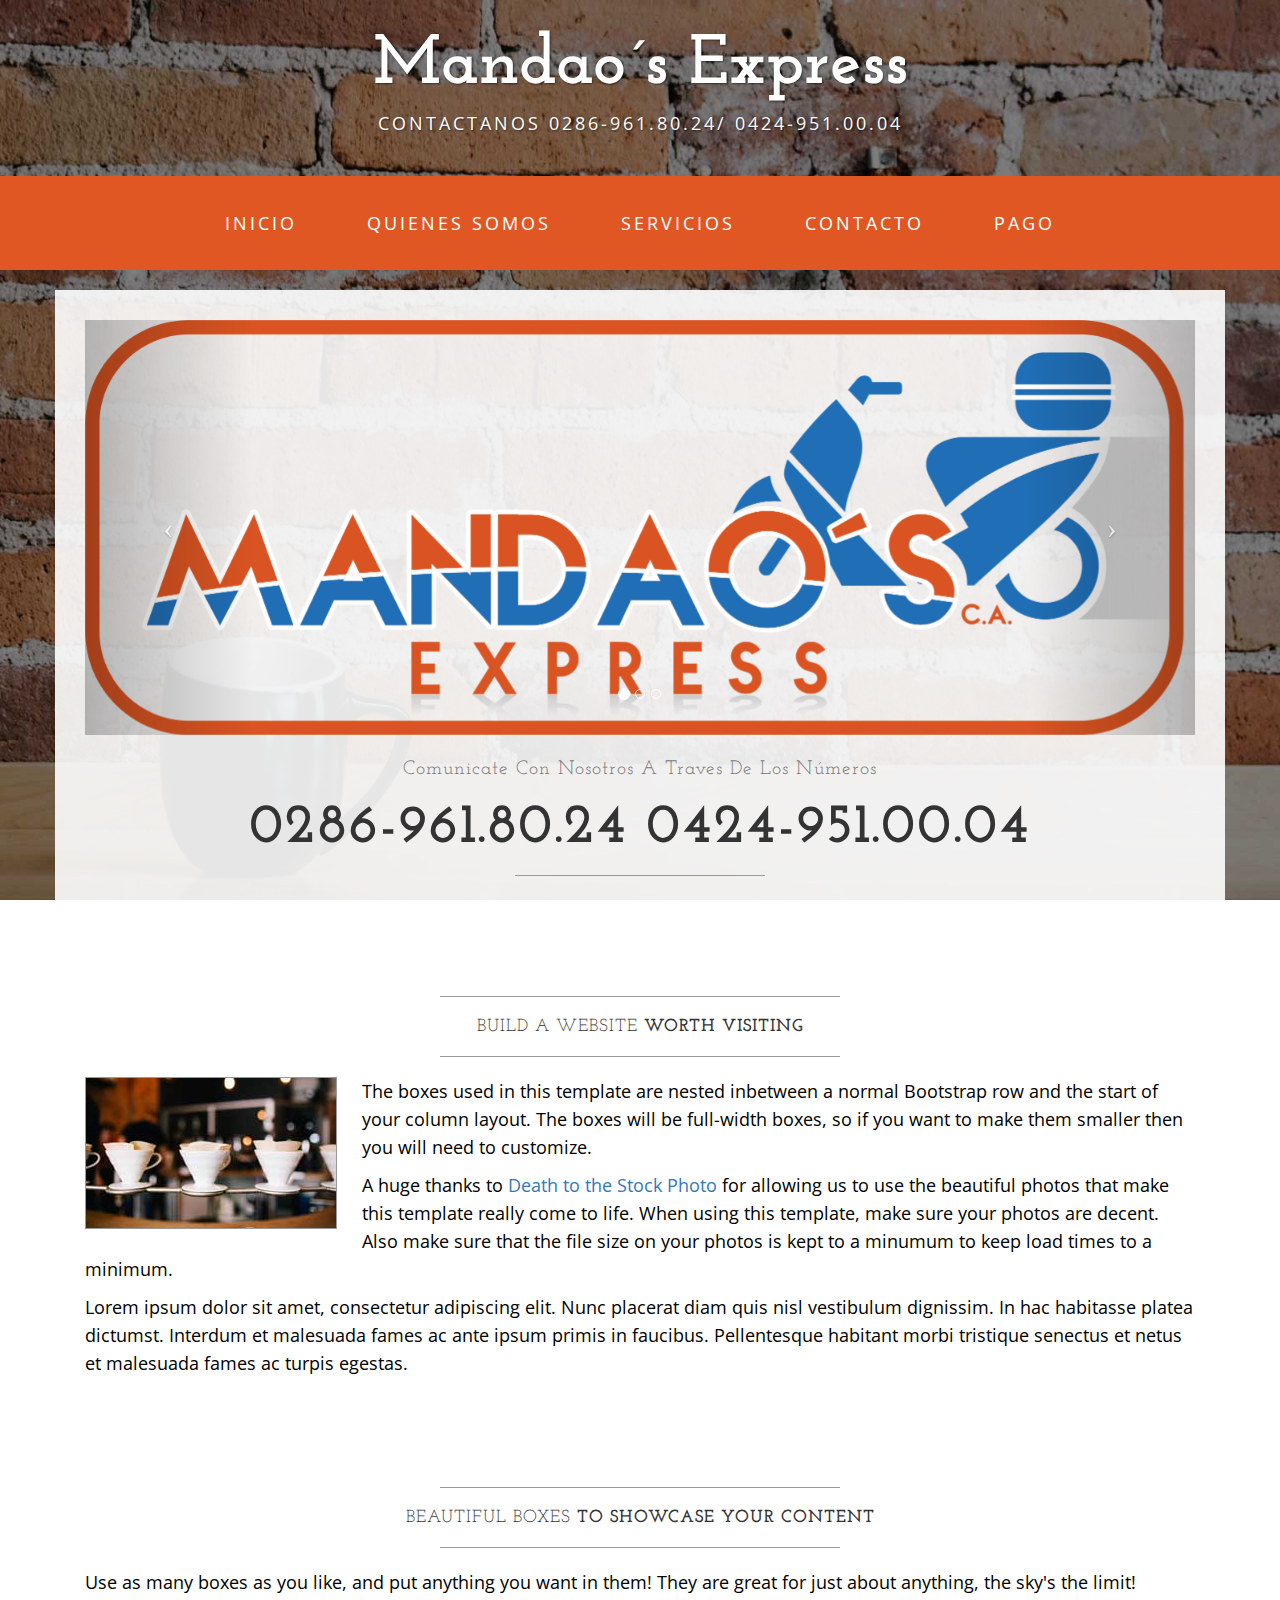
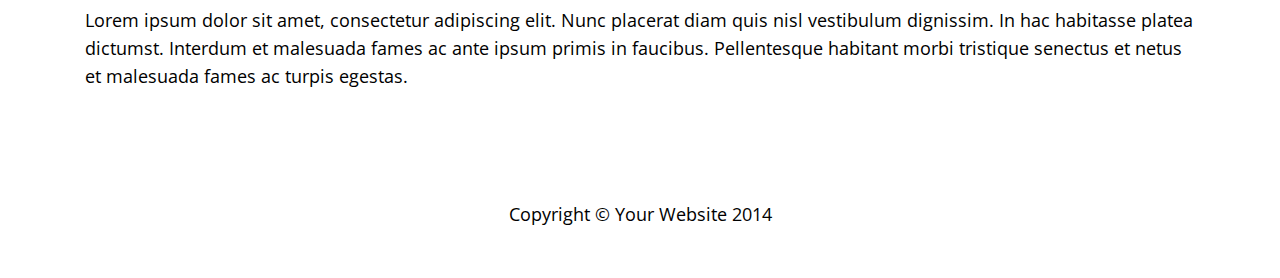
<file: index.html>
<!DOCTYPE html>
<html lang="en">

<head>

    <meta charset="utf-8">
    <meta http-equiv="X-UA-Compatible" content="IE=edge">
    <meta name="viewport" content="width=device-width, initial-scale=1">
    <meta name="description" content="">
    <meta name="author" content="">

    <title>Business Casual - Start Bootstrap Theme</title>

    <!-- Bootstrap Core CSS -->
    <link href="css/bootstrap.css" rel="stylesheet">

    <!-- Custom CSS -->
    <link href="css/business-casual.css" rel="stylesheet">

    <!-- Fonts -->
    <link href="http://fonts.googleapis.com/css?family=Open+Sans:300italic,400italic,600italic,700italic,800italic,400,300,600,700,800" rel="stylesheet" type="text/css">
    <link href="http://fonts.googleapis.com/css?family=Josefin+Slab:100,300,400,600,700,100italic,300italic,400italic,600italic,700italic" rel="stylesheet" type="text/css">

    <!-- HTML5 Shim and Respond.js IE8 support of HTML5 elements and media queries -->
    <!-- WARNING: Respond.js doesn't work if you view the page via file:// -->
    <!--[if lt IE 9]>
        <script src="https://oss.maxcdn.com/libs/html5shiv/3.7.0/html5shiv.js"></script>
        <script src="https://oss.maxcdn.com/libs/respond.js/1.4.2/respond.min.js"></script>
    <![endif]-->

</head>

<body>

    <div class="brand">Mandao´s Express</div>
    <div class="address-bar">Contactanos 0286-961.80.24/ 0424-951.00.04 </div>

    <!-- Navigation -->
    <nav class="navbar navbar-default" role="navigation">
        <div class="container">
            <!-- Brand and toggle get grouped for better mobile display -->
            <div class="navbar-header">
                <button type="button" class="navbar-toggle" data-toggle="collapse" data-target="#bs-example-navbar-collapse-1">
                    <span class="sr-only">Toggle navigation</span>
                    <span class="icon-bar"></span>
                    <span class="icon-bar"></span>
                    <span class="icon-bar"></span>
                </button>
                <!-- navbar-brand is hidden on larger screens, but visible when the menu is collapsed -->
                <a class="navbar-brand" href="index.html">Business Casual</a>
            </div>
            <!-- Collect the nav links, forms, and other content for toggling -->
            <div class="collapse navbar-collapse" id="bs-example-navbar-collapse-1">
                <ul class="nav navbar-nav">
                    <li>
                        <a href="index.html">Inicio</a>
                    </li>
                    <li>
                        <a href="about.html">Quienes Somos</a>
                    </li>
                    <li>
                        <a href="blog.html">Servicios</a>
                    </li>
                    <li>
                        <a href="contact.html">Contacto</a>
                    </li>
                    <li>
                        <a href="pago.html">Pago</a>
                    </li>
                </ul>
            </div>
            <!-- /.navbar-collapse -->
        </div>
        <!-- /.container -->
    </nav>

    <div class="container">

        <div class="row">
            <div class="box">
                <div class="col-lg-12 text-center">
                    <div id="carousel-example-generic" class="carousel slide">
                        <!-- Indicators -->
                        <ol class="carousel-indicators hidden-xs">
                            <li data-target="#carousel-example-generic" data-slide-to="0" class="active"></li>
                            <li data-target="#carousel-example-generic" data-slide-to="1"></li>
                            <li data-target="#carousel-example-generic" data-slide-to="2"></li>
                        </ol>

                        <!-- Wrapper for slides -->
                        <div class="carousel-inner">
                            <div class="item active">
                                <img class="img-responsive img-full" src="img/mandaos.png" alt="">
                            </div>
                            <div class="item">
                                <img class="img-responsive img-full" src="img/mandaos.png" alt="">
                            </div>
                            <div class="item">
                                <img class="img-responsive img-full" src="img/mandaos.png" alt="">
                            </div>
                        </div>

                        <!-- Controls -->
                        <a class="left carousel-control" href="#carousel-example-generic" data-slide="prev">
                            <span class="icon-prev"></span>
                        </a>
                        <a class="right carousel-control" href="#carousel-example-generic" data-slide="next">
                            <span class="icon-next"></span>
                        </a>
                    </div>
                    <h2 class="brand-before">
                        <small>Comunicate con nosotros a traves de los números</small>
                    </h2>
                    <h1 class="brand-name">0286-961.80.24  0424-951.00.04</h1>
                    <hr class="tagline-divider">
                    <h2>
                        <small>
                            <strong></strong>
                        </small>
                    </h2>
                </div>
            </div>
        </div>

        <div class="row">
            <div class="box">
                <div class="col-lg-12">
                    <hr>
                    <h2 class="intro-text text-center">Build a website
                        <strong>worth visiting</strong>
                    </h2>
                    <hr>
                    <img class="img-responsive img-border img-left" src="img/intro-pic.jpg" alt="">
                    <hr class="visible-xs">
                    <p>The boxes used in this template are nested inbetween a normal Bootstrap row and the start of your column layout. The boxes will be full-width boxes, so if you want to make them smaller then you will need to customize.</p>
                    <p>A huge thanks to <a href="http://join.deathtothestockphoto.com/" target="_blank">Death to the Stock Photo</a> for allowing us to use the beautiful photos that make this template really come to life. When using this template, make sure your photos are decent. Also make sure that the file size on your photos is kept to a minumum to keep load times to a minimum.</p>
                    <p>Lorem ipsum dolor sit amet, consectetur adipiscing elit. Nunc placerat diam quis nisl vestibulum dignissim. In hac habitasse platea dictumst. Interdum et malesuada fames ac ante ipsum primis in faucibus. Pellentesque habitant morbi tristique senectus et netus et malesuada fames ac turpis egestas.</p>
                </div>
            </div>
        </div>

        <div class="row">
            <div class="box">
                <div class="col-lg-12">
                    <hr>
                    <h2 class="intro-text text-center">Beautiful boxes
                        <strong>to showcase your content</strong>
                    </h2>
                    <hr>
                    <p>Use as many boxes as you like, and put anything you want in them! They are great for just about anything, the sky's the limit!</p>
                    <p>Lorem ipsum dolor sit amet, consectetur adipiscing elit. Nunc placerat diam quis nisl vestibulum dignissim. In hac habitasse platea dictumst. Interdum et malesuada fames ac ante ipsum primis in faucibus. Pellentesque habitant morbi tristique senectus et netus et malesuada fames ac turpis egestas.</p>
                </div>
            </div>
        </div>

    </div>
    <!-- /.container -->

    <footer>
        <div class="container">
            <div class="row">
                <div class="col-lg-12 text-center">
                    <p>Copyright &copy; Your Website 2014</p>
                </div>
            </div>
        </div>
    </footer>

    <!-- jQuery -->
    <script src="js/jquery.js"></script>

    <!-- Bootstrap Core JavaScript -->
    <script src="js/bootstrap.min.js"></script>

    <!-- Script to Activate the Carousel -->
    <script>
    $('.carousel').carousel({
        interval: 5000 //changes the speed
    })
    </script>

</body>

</html>
</file>
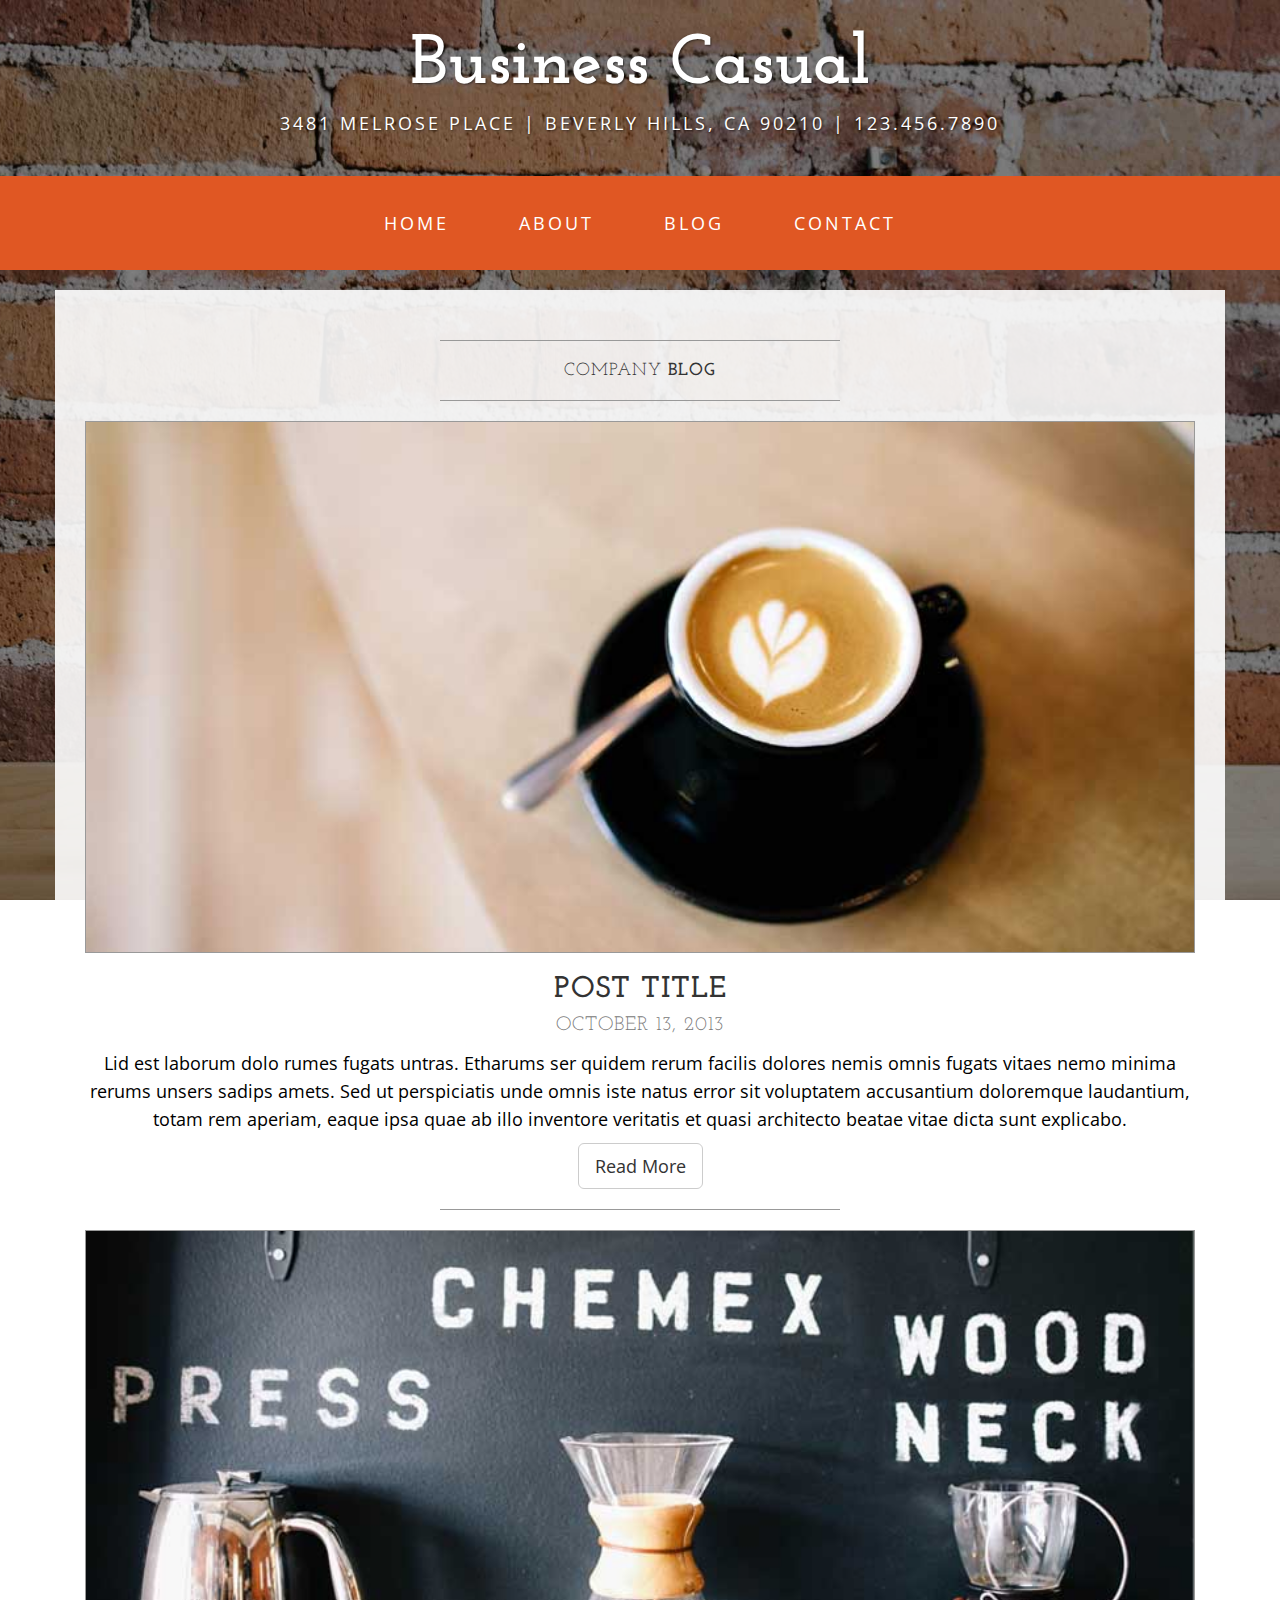
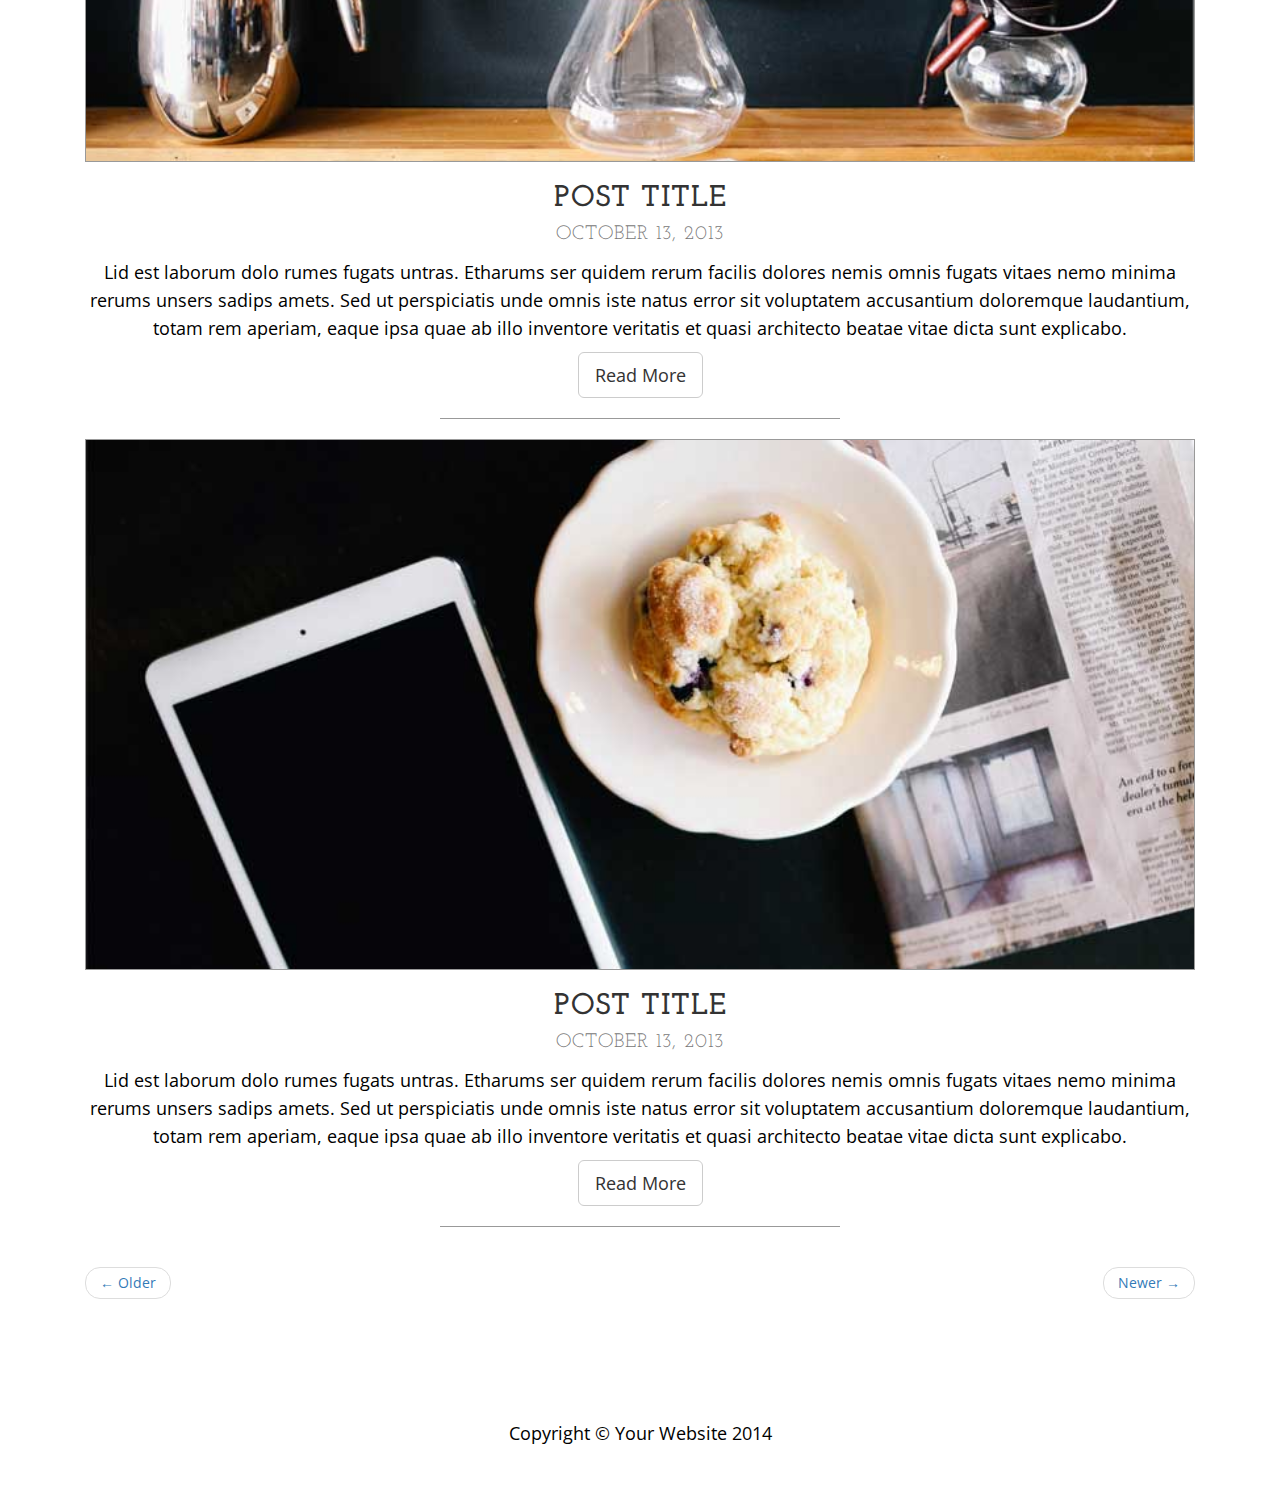
<file: blog.html>
<!DOCTYPE html>
<html lang="en">

<head>

    <meta charset="utf-8">
    <meta http-equiv="X-UA-Compatible" content="IE=edge">
    <meta name="viewport" content="width=device-width, initial-scale=1">
    <meta name="description" content="">
    <meta name="author" content="">

    <title>Blog - Business Casual - Start Bootstrap Theme</title>

    <!-- Bootstrap Core CSS -->
    <link href="css/bootstrap.css" rel="stylesheet">

    <!-- Custom CSS -->
    <link href="css/business-casual.css" rel="stylesheet">

    <!-- Fonts -->
    <link href="http://fonts.googleapis.com/css?family=Open+Sans:300italic,400italic,600italic,700italic,800italic,400,300,600,700,800" rel="stylesheet" type="text/css">
    <link href="http://fonts.googleapis.com/css?family=Josefin+Slab:100,300,400,600,700,100italic,300italic,400italic,600italic,700italic" rel="stylesheet" type="text/css">

    <!-- HTML5 Shim and Respond.js IE8 support of HTML5 elements and media queries -->
    <!-- WARNING: Respond.js doesn't work if you view the page via file:// -->
    <!--[if lt IE 9]>
        <script src="https://oss.maxcdn.com/libs/html5shiv/3.7.0/html5shiv.js"></script>
        <script src="https://oss.maxcdn.com/libs/respond.js/1.4.2/respond.min.js"></script>
    <![endif]-->

</head>

<body>

    <div class="brand">Business Casual</div>
    <div class="address-bar">3481 Melrose Place | Beverly Hills, CA 90210 | 123.456.7890</div>

    <!-- Navigation -->
    <nav class="navbar navbar-default" role="navigation">
        <div class="container">
            <!-- Brand and toggle get grouped for better mobile display -->
            <div class="navbar-header">
                <button type="button" class="navbar-toggle" data-toggle="collapse" data-target="#bs-example-navbar-collapse-1">
                    <span class="sr-only">Toggle navigation</span>
                    <span class="icon-bar"></span>
                    <span class="icon-bar"></span>
                    <span class="icon-bar"></span>
                </button>
                <!-- navbar-brand is hidden on larger screens, but visible when the menu is collapsed -->
                <a class="navbar-brand" href="index.html">Business Casual</a>
            </div>
            <!-- Collect the nav links, forms, and other content for toggling -->
            <div class="collapse navbar-collapse" id="bs-example-navbar-collapse-1">
                <ul class="nav navbar-nav">
                    <li>
                        <a href="index.html">Home</a>
                    </li>
                    <li>
                        <a href="about.html">About</a>
                    </li>
                    <li>
                        <a href="blog.html">Blog</a>
                    </li>
                    <li>
                        <a href="contact.html">Contact</a>
                    </li>
                </ul>
            </div>
            <!-- /.navbar-collapse -->
        </div>
        <!-- /.container -->
    </nav>

    <div class="container">

        <div class="row">
            <div class="box">
                <div class="col-lg-12">
                    <hr>
                    <h2 class="intro-text text-center">Company
                        <strong>blog</strong>
                    </h2>
                    <hr>
                </div>
                <div class="col-lg-12 text-center">
                    <img class="img-responsive img-border img-full" src="img/slide-1.jpg" alt="">
                    <h2>Post Title
                        <br>
                        <small>October 13, 2013</small>
                    </h2>
                    <p>Lid est laborum dolo rumes fugats untras. Etharums ser quidem rerum facilis dolores nemis omnis fugats vitaes nemo minima rerums unsers sadips amets. Sed ut perspiciatis unde omnis iste natus error sit voluptatem accusantium doloremque laudantium, totam rem aperiam, eaque ipsa quae ab illo inventore veritatis et quasi architecto beatae vitae dicta sunt explicabo.</p>
                    <a href="#" class="btn btn-default btn-lg">Read More</a>
                    <hr>
                </div>
                <div class="col-lg-12 text-center">
                    <img class="img-responsive img-border img-full" src="img/slide-2.jpg" alt="">
                    <h2>Post Title
                        <br>
                        <small>October 13, 2013</small>
                    </h2>
                    <p>Lid est laborum dolo rumes fugats untras. Etharums ser quidem rerum facilis dolores nemis omnis fugats vitaes nemo minima rerums unsers sadips amets. Sed ut perspiciatis unde omnis iste natus error sit voluptatem accusantium doloremque laudantium, totam rem aperiam, eaque ipsa quae ab illo inventore veritatis et quasi architecto beatae vitae dicta sunt explicabo.</p>
                    <a href="#" class="btn btn-default btn-lg">Read More</a>
                    <hr>
                </div>
                <div class="col-lg-12 text-center">
                    <img class="img-responsive img-border img-full" src="img/slide-3.jpg" alt="">
                    <h2>Post Title
                        <br>
                        <small>October 13, 2013</small>
                    </h2>
                    <p>Lid est laborum dolo rumes fugats untras. Etharums ser quidem rerum facilis dolores nemis omnis fugats vitaes nemo minima rerums unsers sadips amets. Sed ut perspiciatis unde omnis iste natus error sit voluptatem accusantium doloremque laudantium, totam rem aperiam, eaque ipsa quae ab illo inventore veritatis et quasi architecto beatae vitae dicta sunt explicabo.</p>
                    <a href="#" class="btn btn-default btn-lg">Read More</a>
                    <hr>
                </div>
                <div class="col-lg-12 text-center">
                    <ul class="pager">
                        <li class="previous"><a href="#">&larr; Older</a>
                        </li>
                        <li class="next"><a href="#">Newer &rarr;</a>
                        </li>
                    </ul>
                </div>
            </div>
        </div>

    </div>
    <!-- /.container -->

    <footer>
        <div class="container">
            <div class="row">
                <div class="col-lg-12 text-center">
                    <p>Copyright &copy; Your Website 2014</p>
                </div>
            </div>
        </div>
    </footer>

    <!-- jQuery -->
    <script src="js/jquery.js"></script>

    <!-- Bootstrap Core JavaScript -->
    <script src="js/bootstrap.min.js"></script>

</body>

</html>
</file>
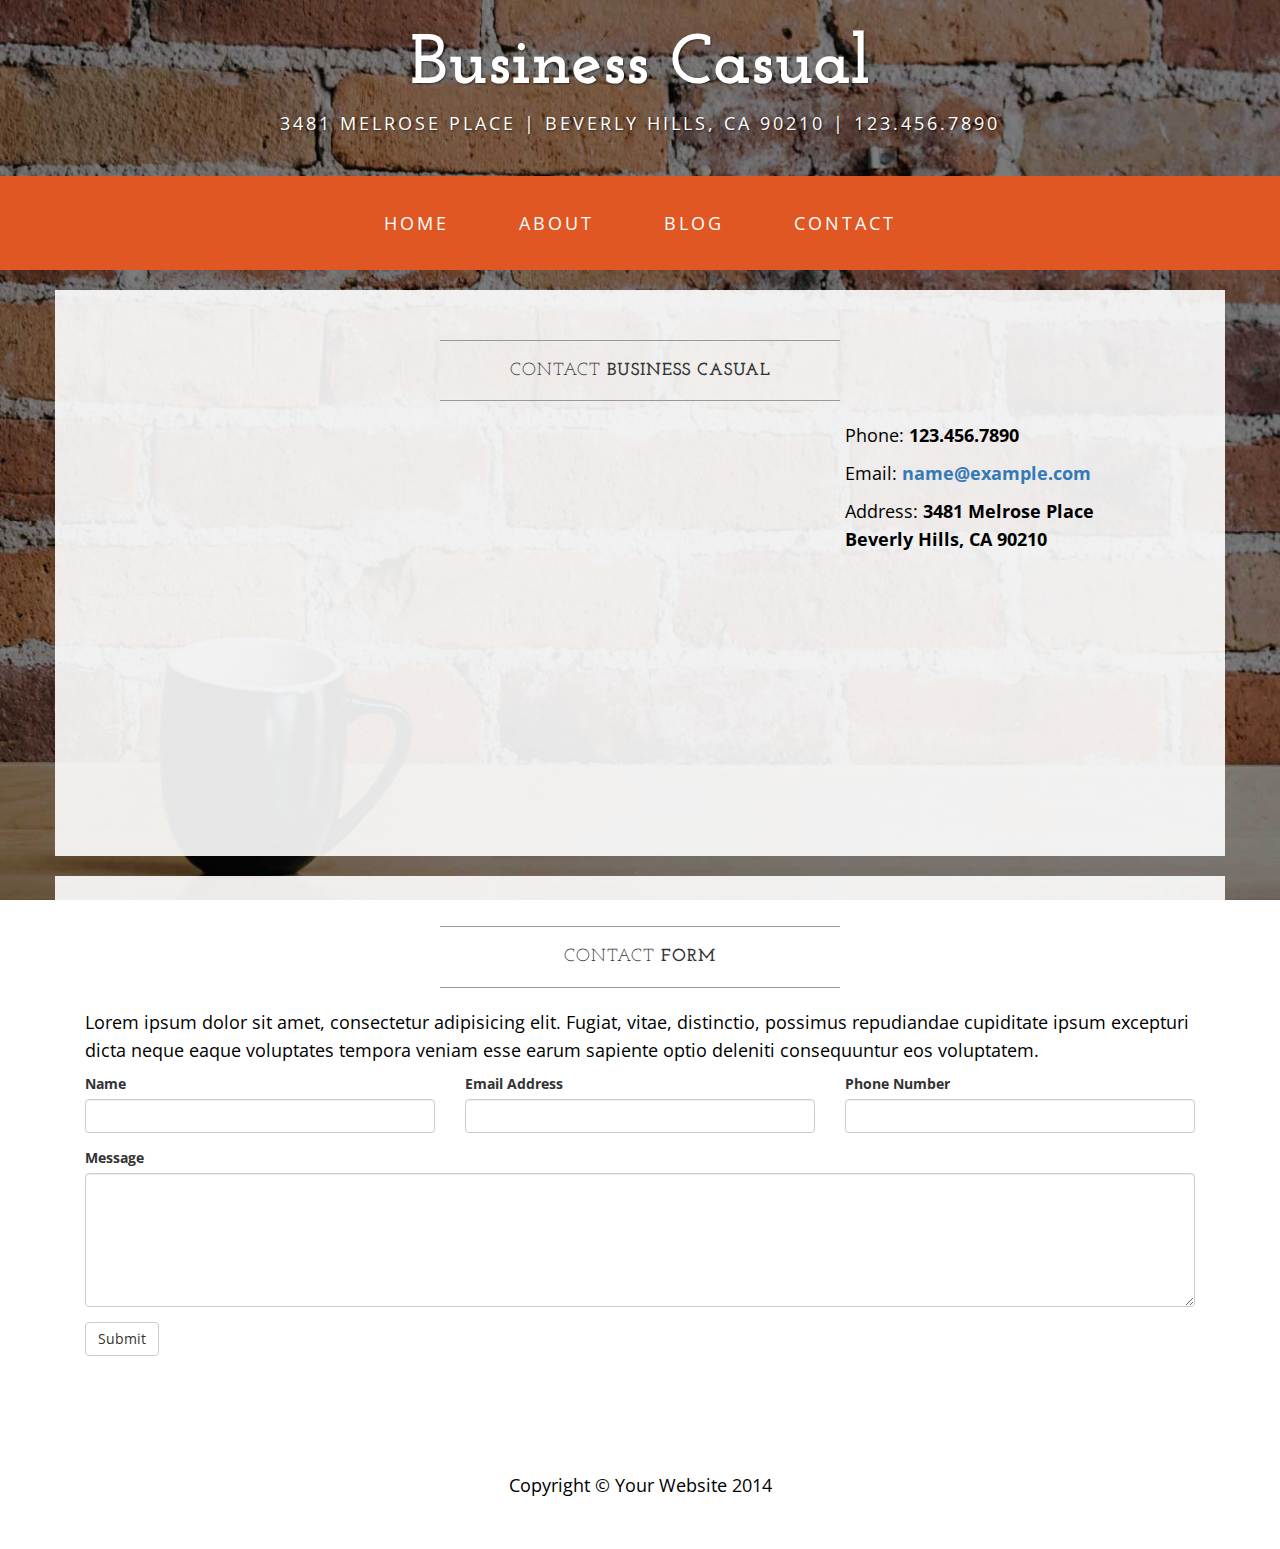
<file: contact.html>
<!DOCTYPE html>
<html lang="en">

<head>

    <meta charset="utf-8">
    <meta http-equiv="X-UA-Compatible" content="IE=edge">
    <meta name="viewport" content="width=device-width, initial-scale=1">
    <meta name="description" content="">
    <meta name="author" content="">

    <title>Contact - Business Casual - Start Bootstrap Theme</title>

    <!-- Bootstrap Core CSS -->
    <link href="css/bootstrap.css" rel="stylesheet">

    <!-- Custom CSS -->
    <link href="css/business-casual.css" rel="stylesheet">

    <!-- Fonts -->
    <link href="http://fonts.googleapis.com/css?family=Open+Sans:300italic,400italic,600italic,700italic,800italic,400,300,600,700,800" rel="stylesheet" type="text/css">
    <link href="http://fonts.googleapis.com/css?family=Josefin+Slab:100,300,400,600,700,100italic,300italic,400italic,600italic,700italic" rel="stylesheet" type="text/css">

    <!-- HTML5 Shim and Respond.js IE8 support of HTML5 elements and media queries -->
    <!-- WARNING: Respond.js doesn't work if you view the page via file:// -->
    <!--[if lt IE 9]>
        <script src="https://oss.maxcdn.com/libs/html5shiv/3.7.0/html5shiv.js"></script>
        <script src="https://oss.maxcdn.com/libs/respond.js/1.4.2/respond.min.js"></script>
    <![endif]-->

</head>

<body>

    <div class="brand">Business Casual</div>
    <div class="address-bar">3481 Melrose Place | Beverly Hills, CA 90210 | 123.456.7890</div>

    <!-- Navigation -->
    <nav class="navbar navbar-default" role="navigation">
        <div class="container">
            <!-- Brand and toggle get grouped for better mobile display -->
            <div class="navbar-header">
                <button type="button" class="navbar-toggle" data-toggle="collapse" data-target="#bs-example-navbar-collapse-1">
                    <span class="sr-only">Toggle navigation</span>
                    <span class="icon-bar"></span>
                    <span class="icon-bar"></span>
                    <span class="icon-bar"></span>
                </button>
                <!-- navbar-brand is hidden on larger screens, but visible when the menu is collapsed -->
                <a class="navbar-brand" href="index.html">Business Casual</a>
            </div>
            <!-- Collect the nav links, forms, and other content for toggling -->
            <div class="collapse navbar-collapse" id="bs-example-navbar-collapse-1">
                <ul class="nav navbar-nav">
                    <li>
                        <a href="index.html">Home</a>
                    </li>
                    <li>
                        <a href="about.html">About</a>
                    </li>
                    <li>
                        <a href="blog.html">Blog</a>
                    </li>
                    <li>
                        <a href="contact.html">Contact</a>
                    </li>
                </ul>
            </div>
            <!-- /.navbar-collapse -->
        </div>
        <!-- /.container -->
    </nav>

    <div class="container">

        <div class="row">
            <div class="box">
                <div class="col-lg-12">
                    <hr>
                    <h2 class="intro-text text-center">Contact
                        <strong>business casual</strong>
                    </h2>
                    <hr>
                </div>
                <div class="col-md-8">
                    <!-- Embedded Google Map using an iframe - to select your location find it on Google maps and paste the link as the iframe src. If you want to use the Google Maps API instead then have at it! -->
                    <iframe width="100%" height="400" frameborder="0" scrolling="no" marginheight="0" marginwidth="0" src="http://maps.google.com/maps?hl=en&amp;ie=UTF8&amp;ll=37.0625,-95.677068&amp;spn=56.506174,79.013672&amp;t=m&amp;z=4&amp;output=embed"></iframe>
                </div>
                <div class="col-md-4">
                    <p>Phone:
                        <strong>123.456.7890</strong>
                    </p>
                    <p>Email:
                        <strong><a href="mailto:name@example.com">name@example.com</a></strong>
                    </p>
                    <p>Address:
                        <strong>3481 Melrose Place
                            <br>Beverly Hills, CA 90210</strong>
                    </p>
                </div>
                <div class="clearfix"></div>
            </div>
        </div>

        <div class="row">
            <div class="box">
                <div class="col-lg-12">
                    <hr>
                    <h2 class="intro-text text-center">Contact
                        <strong>form</strong>
                    </h2>
                    <hr>
                    <p>Lorem ipsum dolor sit amet, consectetur adipisicing elit. Fugiat, vitae, distinctio, possimus repudiandae cupiditate ipsum excepturi dicta neque eaque voluptates tempora veniam esse earum sapiente optio deleniti consequuntur eos voluptatem.</p>
                    <form role="form">
                        <div class="row">
                            <div class="form-group col-lg-4">
                                <label>Name</label>
                                <input type="text" class="form-control">
                            </div>
                            <div class="form-group col-lg-4">
                                <label>Email Address</label>
                                <input type="email" class="form-control">
                            </div>
                            <div class="form-group col-lg-4">
                                <label>Phone Number</label>
                                <input type="tel" class="form-control">
                            </div>
                            <div class="clearfix"></div>
                            <div class="form-group col-lg-12">
                                <label>Message</label>
                                <textarea class="form-control" rows="6"></textarea>
                            </div>
                            <div class="form-group col-lg-12">
                                <input type="hidden" name="save" value="contact">
                                <button type="submit" class="btn btn-default">Submit</button>
                            </div>
                        </div>
                    </form>
                </div>
            </div>
        </div>

    </div>
    <!-- /.container -->

    <footer>
        <div class="container">
            <div class="row">
                <div class="col-lg-12 text-center">
                    <p>Copyright &copy; Your Website 2014</p>
                </div>
            </div>
        </div>
    </footer>

    <!-- jQuery -->
    <script src="js/jquery.js"></script>

    <!-- Bootstrap Core JavaScript -->
    <script src="js/bootstrap.min.js"></script>

</body>

</html>
</file>
<file: css/business-casual.css>
/*!
 * Start Bootstrap - Business Casual Bootstrap Theme (http://startbootstrap.com)
 * Code licensed under the Apache License v2.0.
 * For details, see http://www.apache.org/licenses/LICENSE-2.0.
 */

body {
    font-family: "Open Sans","Helvetica Neue",Helvetica,Arial,sans-serif;
    background: url('../img/bg.jpg') no-repeat center center fixed;
    -webkit-background-size: cover;
    -moz-background-size: cover;
    background-size: cover;
    -o-background-size: cover;
}

h1,
h2,
h3,
h4,
h5,
h6 {
    text-transform: uppercase;
    font-family: "Josefin Slab","Helvetica Neue",Helvetica,Arial,sans-serif;
    font-weight: 700;
    letter-spacing: 1px;
}

p {
    font-size: 1.25em;
    line-height: 1.6;
    color: #000;
}

hr {
    max-width: 400px;
    border-color: #999999;
}

.brand,
.address-bar {
    display: none;
}

.navbar-brand {
    text-transform: uppercase;
    font-weight: 900;
    letter-spacing: 2px;
}

.navbar-nav {
    text-transform: uppercase;
    font-weight: 400;
    letter-spacing: 3px;
}

.img-full {
    min-width: 100%;
}

.brand-before,
.brand-name {
    text-transform: capitalize;
}

.brand-before {
    margin: 15px 0;
}

.brand-name {
    margin: 0;
    font-size: 4em;
}

.tagline-divider {
    margin: 15px auto 3px;
    max-width: 250px;
    border-color: #999999;
}

.box {
    margin-bottom: 20px;
    padding: 30px 15px;
    background: #fff;
    background: rgba(255,255,255,0.9);
}

.intro-text {
    text-transform: uppercase;
    font-size: 1.25em;
    font-weight: 400;
    letter-spacing: 1px;
}

.img-border {
    float: none;
    margin: 0 auto 0;
    border: #999999 solid 1px;
}

.img-left {
    float: none;
    margin: 0 auto 0;
}

footer {
    background: #fff;
    background: rgba(255,255,255,0.9);
}

footer p {
    margin: 0;
    padding: 50px 0;
}

@media screen and (min-width:768px) {
    .brand {
        display: inherit;
        margin: 0;
        padding: 30px 0 10px;
        text-align: center;
        text-shadow: 1px 1px 2px rgba(0,0,0,0.5);
        font-family: "Josefin Slab","Helvetica Neue",Helvetica,Arial,sans-serif;
        font-size: 5em;
        font-weight: 700;
        line-height: normal;
        color: #fff;
    }

    .top-divider {
        margin-top: 0;
    }

    .img-left {
        float: left;
        margin-right: 25px;
    }

    .address-bar {
        display: inherit;
        margin: 0;
        padding: 0 0 40px;
        text-align: center;
        text-shadow: 1px 1px 2px rgba(0,0,0,0.5);
        text-transform: uppercase;
        font-size: 1.25em;
        font-weight: 400;
        letter-spacing: 3px;
        color: #fff;
    }

    .navbar {
        border-radius: 0;
    }

    .navbar-header {
        display: none;
    }

    .navbar {
        min-height: 0;
    }

    .navbar-default {
        border: none;
        background: #fff;
        background: rgb(224,87,35);
    }

    .nav>li>a {
        padding: 35px;
    }

    .navbar-nav>li>a {
        line-height: normal;
    }

    .navbar-nav {
        display: table;
        float: none;
        margin: 0 auto;
        table-layout: fixed;
        font-size: 1.25em;
    }
}

@media screen and (min-width:1200px) {
    .box:after {
        content: '';
        display: table;
        clear: both;
    }
}
</file>
